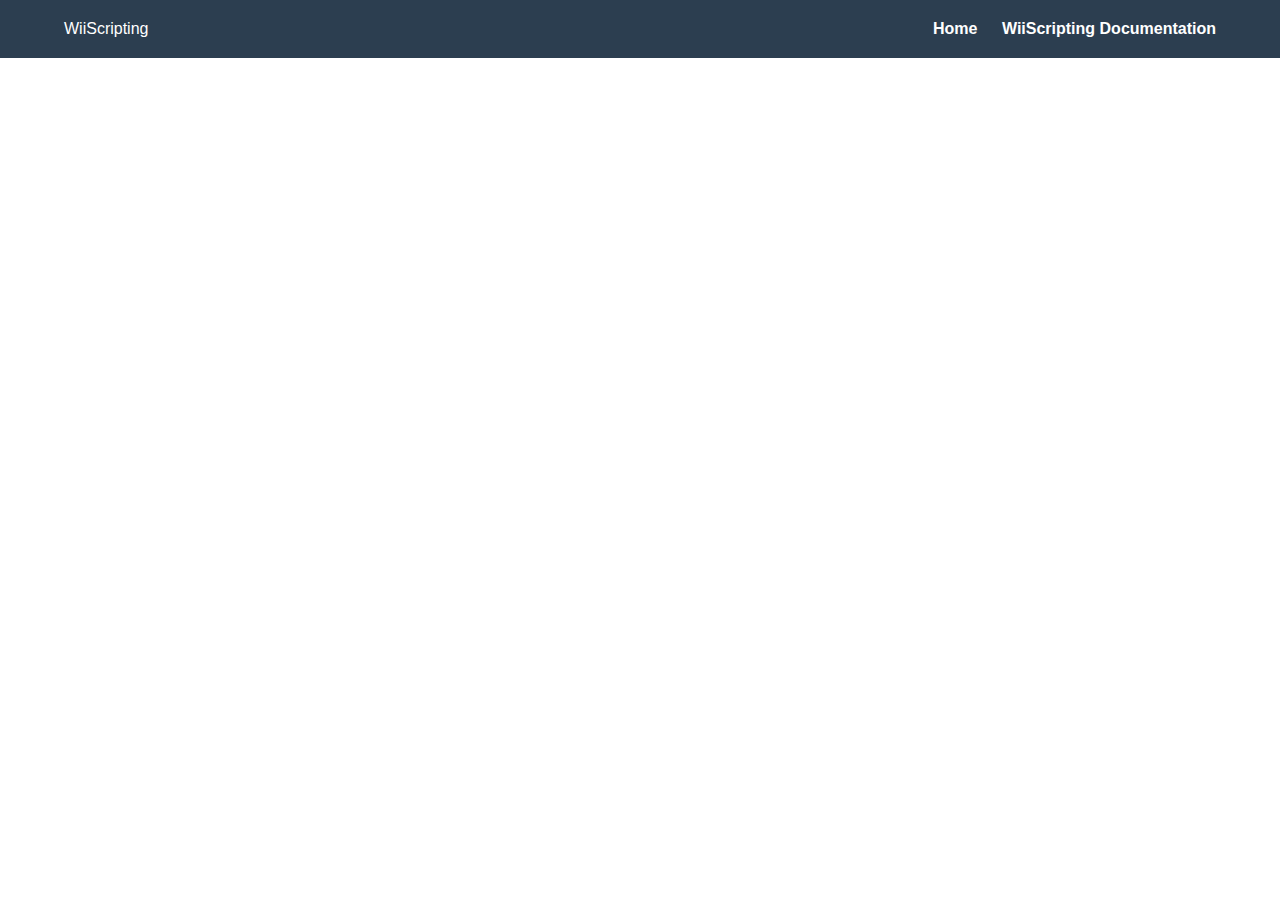
<file: docs/index.html>
<!DOCTYPE html>
<html lang="fr">
<head>
    <meta charset="UTF-8">
      <title>Wii Studio | Home Page</title>
    <link rel="stylesheet" href="style.css">
</head>
<body>
    <nav class="navbar">
        <div class="logo">WiiScripting</div>
        <div class="links">
            <a href="index.html">Home</a>
            <a href="doc.html">WiiScripting Documentation</a>
        </div>
    </nav>
</body>
</html>
</file>
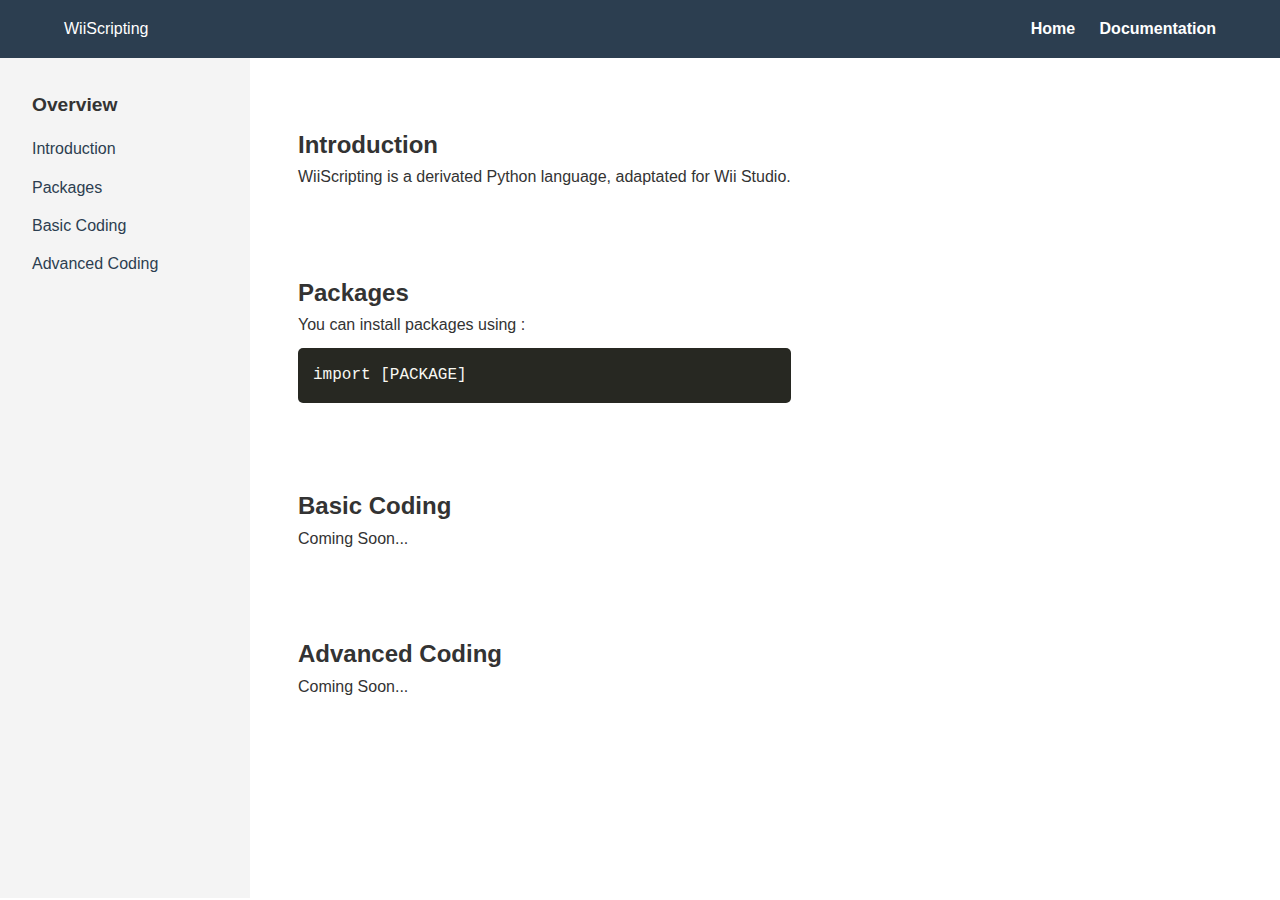
<file: docs/doc.html>
<!DOCTYPE html>
<html lang="fr">
<head>
    <meta charset="UTF-8">
    <title>Doc | WiiScripting</title>
    <link rel="stylesheet" href="style.css">
</head>
<body class="doc-body">
    <nav class="navbar">
        <div class="logo">WiiScripting</div>
        <div class="links">
            <a href="index.html">Home</a>
            <a href="doc.html">Documentation</a>
        </div>
    </nav>

    <div class="container">
        <aside class="sidebar">
            <h3>Overview</h3>
            <ul>
                <li><a href="#intro">Introduction</a></li>
                <li><a href="#install">Packages</a></li>
                <li><a href="#variables">Basic Coding</a></li>
                <li><a href="#fonctions">Advanced Coding</a></li>
            </ul>
        </aside>

        <main class="content">
            <section id="intro">
                <h2>Introduction</h2>
                <p>WiiScripting is a derivated Python language, adaptated for Wii Studio.</p>
            </section>

            <section id="install">
                <h2>Packages</h2>
                <p>You can install packages using :</p>
                <pre><code>import [PACKAGE]</code></pre>
            </section>

            <section id="variables">
                <h2>Basic Coding</h2>
                <p>Coming Soon...</p>
            </section>

            <section id="fonctions">
                <h2>Advanced Coding</h2>
                <p>Coming Soon...</p>
            </section>
        </main>
    </div>
</body>
</html>
</file>
<file: docs/style.css>
* { margin: 0; padding: 0; box-sizing: border-box; }
body { font-family: 'Segoe UI', Tahoma, Geneva, Verdana, sans-serif; line-height: 1.6; color: #333; }

.navbar {
    display: flex;
    justify-content: space-between;
    align-items: center;
    padding: 1rem 5%;
    background: #2c3e50;
    color: white;
    position: sticky;
    top: 0;
    z-index: 1000;
}
.navbar a { color: white; text-decoration: none; margin-left: 20px; font-weight: bold; }


.hero {
    text-align: center;
    padding: 100px 20px;
    background: linear-gradient(135deg, #3498db, #2c3e50);
    color: white;
}
.btn {
    display: inline-block;
    margin-top: 20px;
    padding: 12px 30px;
    background: #e74c3c;
    color: white;
    text-decoration: none;
    border-radius: 5px;
    transition: 0.3s;
}
.btn:hover { background: #c0392b; }


.container { display: flex; }

.sidebar {
    width: 250px;
    height: calc(100vh - 60px);
    background: #f4f4f4;
    padding: 2rem;
    position: fixed;
    overflow-y: auto;
}
.sidebar h3 { margin-bottom: 1rem; font-size: 1.2rem; }
.sidebar ul { list-style: none; }
.sidebar li { margin-bottom: 0.8rem; }
.sidebar a { text-decoration: none; color: #2c3e50; transition: 0.3s; }
.sidebar a:hover { color: #3498db; padding-left: 5px; }

.content {
    margin-left: 250px; 
    padding: 3rem;
    max-width: 900px;
}

section { margin-bottom: 4rem; padding-top: 20px; }
pre {
    background: #272822;
    color: #f8f8f2;
    padding: 15px;
    border-radius: 5px;
    overflow-x: auto;
    margin-top: 10px;
}
code { font-family: 'Courier New', Courier, monospace; }

@media (max-width: 768px) {
    .container { flex-direction: column; }
    .sidebar { width: 100%; position: relative; height: auto; }
    .content { margin-left: 0; }
}
</file>
